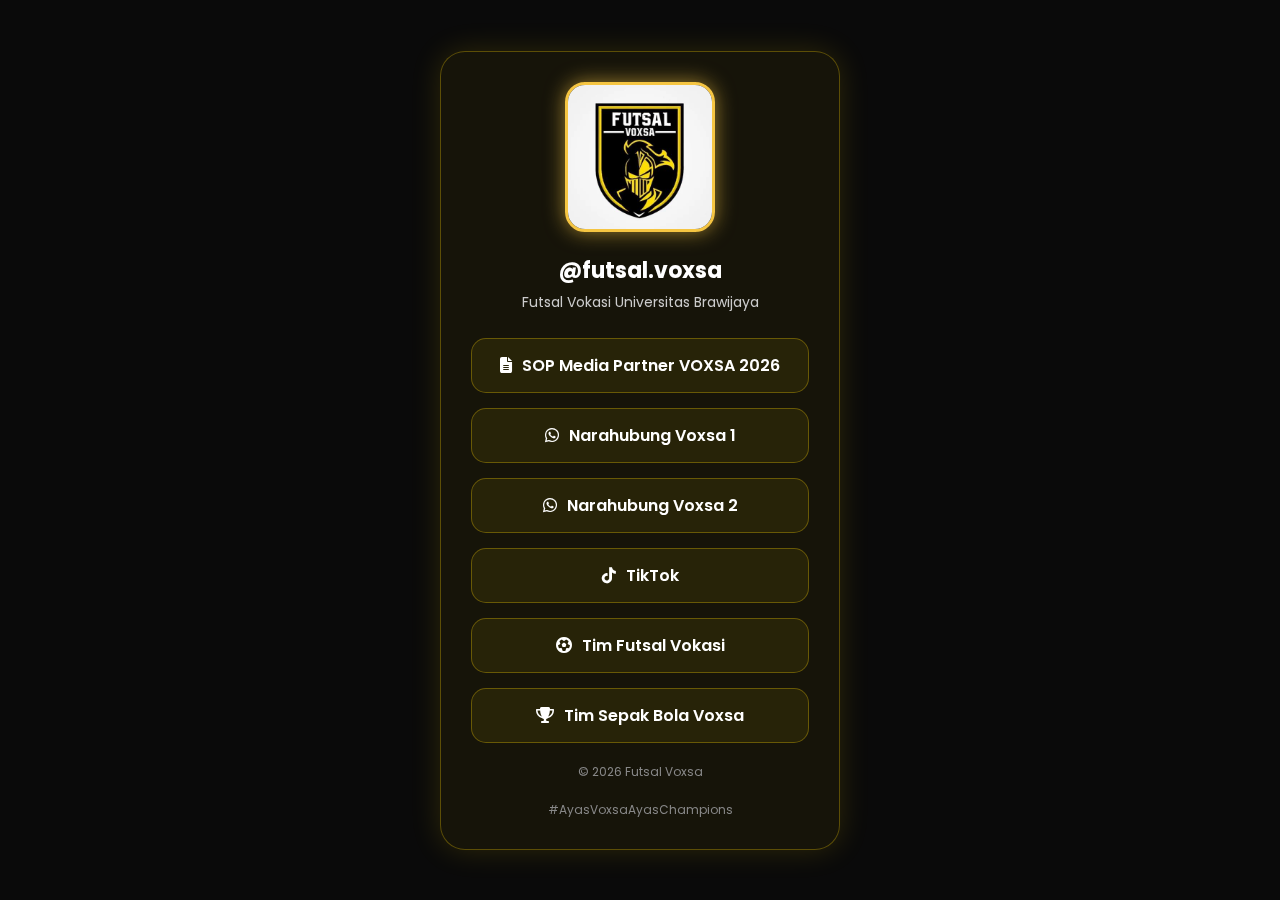
<file: index.html>
<!DOCTYPE html>
<html lang="id">
<head>
<meta charset="UTF-8">
<meta name="viewport" content="width=device-width, initial-scale=1.0">
<title>Futsal Voxsa</title>

<link href="https://fonts.googleapis.com/css2?family=Poppins:wght@400;600;700&display=swap" rel="stylesheet">
<link rel="stylesheet" href="https://cdnjs.cloudflare.com/ajax/libs/font-awesome/6.5.0/css/all.min.css">

<style>
* {
    margin: 0;
    padding: 0;
    box-sizing: border-box;
    font-family: 'Poppins', sans-serif;
}

body {
    background: #0a0a0a;
    min-height: 100vh;
    display: flex;
    justify-content: center;
    align-items: center;
}

/* GLASS CARD */
.container {
    width: 100%;
    max-width: 400px;
    padding: 30px;
    text-align: center;

    background: rgba(255, 215, 0, 0.05);
    backdrop-filter: blur(15px);
    -webkit-backdrop-filter: blur(15px);

    border-radius: 25px;
    border: 1px solid rgba(255, 215, 0, 0.3);

    box-shadow: 0 0 30px rgba(255, 215, 0, 0.15);

    color: white;
    animation: fadeIn 0.8s ease-in-out;
}

/* LOGO */
.profile-img {
    /* make image scale with its container on all screen sizes */
    width: 120px;
    max-width: 100%;      /* ensure it never overflows on small devices */
    height: auto;
    border-radius: 20px;
    border: 3px solid #f5c542;
    margin-bottom: 15px;
    box-shadow: 0 0 20px rgba(245,197,66,0.6);
}

/* if you want the logo slightly larger on bigger screens */
@media (min-width: 768px) {
    .profile-img {
        width: 150px;
    }
}

/* TEXT */
h1 {
    font-size: 22px;
    font-weight: 700;
    margin-bottom: 5px;
}

p {
    font-size: 14px;
    color: #ccc;
    margin-bottom: 25px;
}

/* BUTTON */
.link-btn {
    display: flex;
    align-items: center;
    justify-content: center;
    gap: 10px;

    text-decoration: none;
    padding: 14px;
    margin-bottom: 15px;
    border-radius: 15px;
    font-weight: 600;

    background: rgba(255, 215, 0, 0.08);
    border: 1px solid rgba(255, 215, 0, 0.3);
    color: white;

    transition: 0.3s ease;
}

.link-btn:hover {
    background: #f5c542;
    color: black;
    transform: translateY(-4px);
    box-shadow: 0 8px 25px rgba(245,197,66,0.6);
}

.footer {
    margin-top: 20px;
    font-size: 12px;
    color: #888;
}

/* Animation */
@keyframes fadeIn {
    from {opacity: 0; transform: translateY(20px);}
    to {opacity: 1; transform: translateY(0);}
}
</style>
</head>


<body>

<div class="container">

    <!-- Ganti logo.jpg sesuai nama file kamu -->
    <img src="voxsa.jpeg" alt="Logo Futsal Voxsa" class="profile-img">

    <h1>@futsal.voxsa</h1>
    <p>Futsal Vokasi Universitas Brawijaya</p>

    <a href="#" class="link-btn">
        <i class="fa-solid fa-file-lines"></i>
        SOP Media Partner VOXSA 2026
    </a>

    <a href="#" class="link-btn">
        <i class="fa-brands fa-whatsapp"></i>
        Narahubung Voxsa 1
    </a>

    <a href="#" class="link-btn">
        <i class="fa-brands fa-whatsapp"></i>
        Narahubung Voxsa 2
    </a>

    <a href="https://www.tiktok.com/@forzavoxsa?is_from_webapp=1&sender_device=pc" class="link-btn">
        <i class="fa-brands fa-tiktok"></i>
        TikTok
    </a>

    <a href="#" class="link-btn">
        <i class="fa-solid fa-futbol"></i>
        Tim Futsal Vokasi
    </a>

    <a href="#" class="link-btn">
        <i class="fa-solid fa-trophy"></i>
        Tim Sepak Bola Voxsa
    </a>

    <div class="footer">
        © 2026 Futsal Voxsa
    </div>
    <div class="footer">
        #AyasVoxsaAyasChampions

</div>

</body>
</html>
</file>
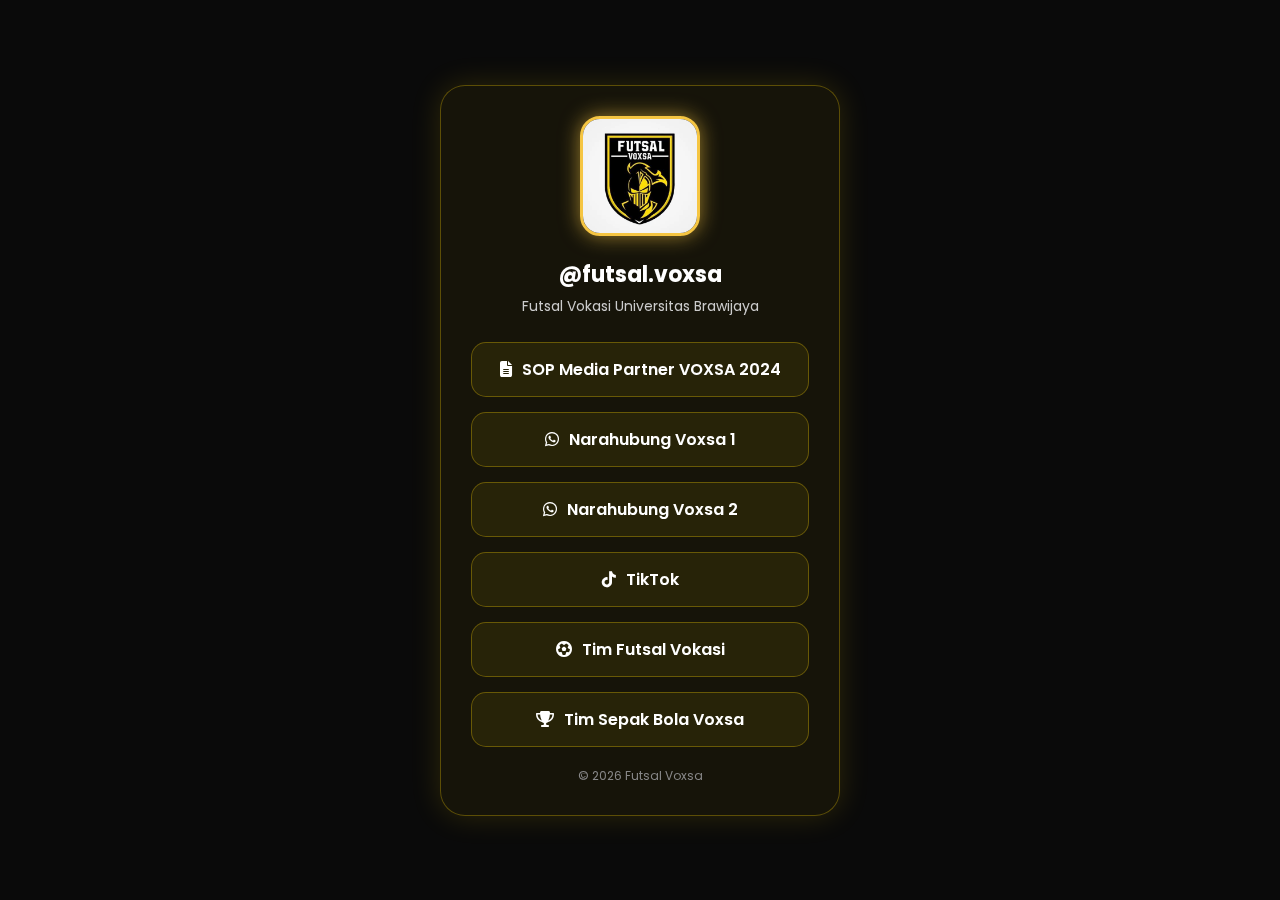
<file: percobaan/Untitled-1.html>
<!DOCTYPE html>
<html lang="id">
<head>
<meta charset="UTF-8">
<meta name="viewport" content="width=device-width, initial-scale=1.0">
<title>Futsal Voxsa</title>

<link href="https://fonts.googleapis.com/css2?family=Poppins:wght@400;600;700&display=swap" rel="stylesheet">
<link rel="stylesheet" href="https://cdnjs.cloudflare.com/ajax/libs/font-awesome/6.5.0/css/all.min.css">

<style>
* {
    margin: 0;
    padding: 0;
    box-sizing: border-box;
    font-family: 'Poppins', sans-serif;
}

body {
    background: #0a0a0a;
    min-height: 100vh;
    display: flex;
    justify-content: center;
    align-items: center;
}

/* GLASS CARD */
.container {
    width: 100%;
    max-width: 400px;
    padding: 30px;
    text-align: center;

    background: rgba(255, 215, 0, 0.05);
    backdrop-filter: blur(15px);
    -webkit-backdrop-filter: blur(15px);

    border-radius: 25px;
    border: 1px solid rgba(255, 215, 0, 0.3);

    box-shadow: 0 0 30px rgba(255, 215, 0, 0.15);

    color: white;
    animation: fadeIn 0.8s ease-in-out;
}

/* LOGO */
.profile-img {
    width: 120px;
    height: auto;
    border-radius: 20px;
    border: 3px solid #f5c542;
    margin-bottom: 15px;
    box-shadow: 0 0 20px rgba(245,197,66,0.6);
}

/* TEXT */
h1 {
    font-size: 22px;
    font-weight: 700;
    margin-bottom: 5px;
}

p {
    font-size: 14px;
    color: #ccc;
    margin-bottom: 25px;
}

/* BUTTON */
.link-btn {
    display: flex;
    align-items: center;
    justify-content: center;
    gap: 10px;

    text-decoration: none;
    padding: 14px;
    margin-bottom: 15px;
    border-radius: 15px;
    font-weight: 600;

    background: rgba(255, 215, 0, 0.08);
    border: 1px solid rgba(255, 215, 0, 0.3);
    color: white;

    transition: 0.3s ease;
}

.link-btn:hover {
    background: #f5c542;
    color: black;
    transform: translateY(-4px);
    box-shadow: 0 8px 25px rgba(245,197,66,0.6);
}

.footer {
    margin-top: 20px;
    font-size: 12px;
    color: #888;
}

/* Animation */
@keyframes fadeIn {
    from {opacity: 0; transform: translateY(20px);}
    to {opacity: 1; transform: translateY(0);}
}
</style>
</head>

<body>

<div class="container">

    <!-- Ganti logo.jpg sesuai nama file kamu -->
    <img src="voxsa.png.jpeg" alt="Logo Voxsa" class="profile-img">

    <h1>@futsal.voxsa</h1>
    <p>Futsal Vokasi Universitas Brawijaya</p>

    <a href="#" class="link-btn">
        <i class="fa-solid fa-file-lines"></i>
        SOP Media Partner VOXSA 2024
    </a>

    <a href="#" class="link-btn">
        <i class="fa-brands fa-whatsapp"></i>
        Narahubung Voxsa 1
    </a>

    <a href="#" class="link-btn">
        <i class="fa-brands fa-whatsapp"></i>
        Narahubung Voxsa 2
    </a>

    <a href="#" class="link-btn">
        <i class="fa-brands fa-tiktok"></i>
        TikTok
    </a>

    <a href="#" class="link-btn">
        <i class="fa-solid fa-futbol"></i>
        Tim Futsal Vokasi
    </a>

    <a href="#" class="link-btn">
        <i class="fa-solid fa-trophy"></i>
        Tim Sepak Bola Voxsa
    </a>

    <div class="footer">
        © 2026 Futsal Voxsa
    </div>

</div>

</body>
</html>
</file>
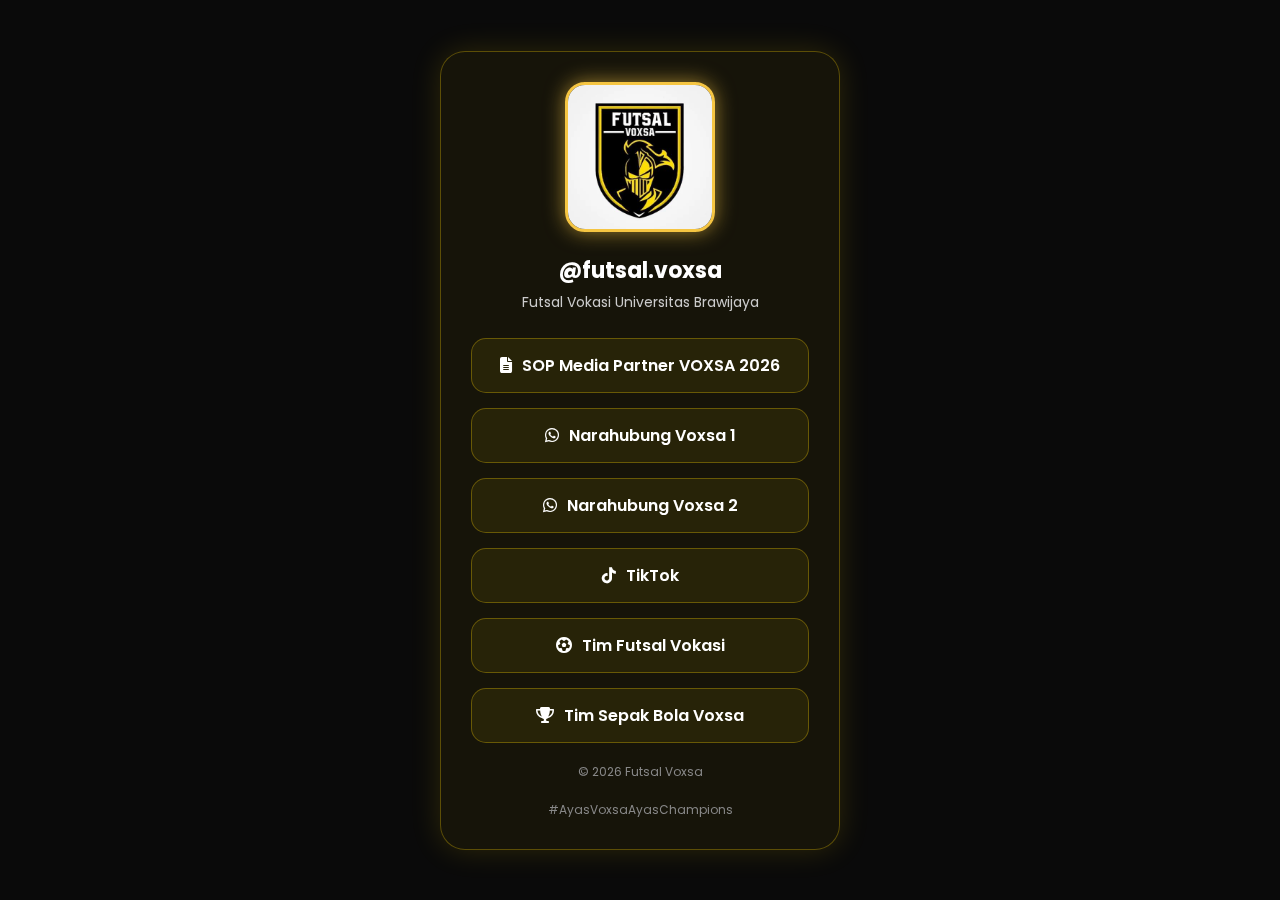
<file: percobaan/voxsa.html>
<!DOCTYPE html>
<html lang="id">
<head>
<meta charset="UTF-8">
<meta name="viewport" content="width=device-width, initial-scale=1.0">
<title>Futsal Voxsa</title>

<link href="https://fonts.googleapis.com/css2?family=Poppins:wght@400;600;700&display=swap" rel="stylesheet">
<link rel="stylesheet" href="https://cdnjs.cloudflare.com/ajax/libs/font-awesome/6.5.0/css/all.min.css">

<style>
* {
    margin: 0;
    padding: 0;
    box-sizing: border-box;
    font-family: 'Poppins', sans-serif;
}

body {
    background: #0a0a0a;
    min-height: 100vh;
    display: flex;
    justify-content: center;
    align-items: center;
}

/* GLASS CARD */
.container {
    width: 100%;
    max-width: 400px;
    padding: 30px;
    text-align: center;

    background: rgba(255, 215, 0, 0.05);
    backdrop-filter: blur(15px);
    -webkit-backdrop-filter: blur(15px);

    border-radius: 25px;
    border: 1px solid rgba(255, 215, 0, 0.3);

    box-shadow: 0 0 30px rgba(255, 215, 0, 0.15);

    color: white;
    animation: fadeIn 0.8s ease-in-out;
}

/* LOGO */
.profile-img {
    /* make image scale with its container on all screen sizes */
    width: 120px;
    max-width: 100%;      /* ensure it never overflows on small devices */
    height: auto;
    border-radius: 20px;
    border: 3px solid #f5c542;
    margin-bottom: 15px;
    box-shadow: 0 0 20px rgba(245,197,66,0.6);
}

/* if you want the logo slightly larger on bigger screens */
@media (min-width: 768px) {
    .profile-img {
        width: 150px;
    }
}

/* TEXT */
h1 {
    font-size: 22px;
    font-weight: 700;
    margin-bottom: 5px;
}

p {
    font-size: 14px;
    color: #ccc;
    margin-bottom: 25px;
}

/* BUTTON */
.link-btn {
    display: flex;
    align-items: center;
    justify-content: center;
    gap: 10px;

    text-decoration: none;
    padding: 14px;
    margin-bottom: 15px;
    border-radius: 15px;
    font-weight: 600;

    background: rgba(255, 215, 0, 0.08);
    border: 1px solid rgba(255, 215, 0, 0.3);
    color: white;

    transition: 0.3s ease;
}

.link-btn:hover {
    background: #f5c542;
    color: black;
    transform: translateY(-4px);
    box-shadow: 0 8px 25px rgba(245,197,66,0.6);
}

.footer {
    margin-top: 20px;
    font-size: 12px;
    color: #888;
}

/* Animation */
@keyframes fadeIn {
    from {opacity: 0; transform: translateY(20px);}
    to {opacity: 1; transform: translateY(0);}
}
</style>
</head>


<body>

<div class="container">

    <!-- Ganti logo.jpg sesuai nama file kamu -->
    <img src="voxsa.png.jpeg" alt="Logo Futsal Voxsa" class="profile-img">

    <h1>@futsal.voxsa</h1>
    <p>Futsal Vokasi Universitas Brawijaya</p>

    <a href="#" class="link-btn">
        <i class="fa-solid fa-file-lines"></i>
        SOP Media Partner VOXSA 2026
    </a>

    <a href="#" class="link-btn">
        <i class="fa-brands fa-whatsapp"></i>
        Narahubung Voxsa 1
    </a>

    <a href="#" class="link-btn">
        <i class="fa-brands fa-whatsapp"></i>
        Narahubung Voxsa 2
    </a>

    <a href="https://www.tiktok.com/@forzavoxsa?is_from_webapp=1&sender_device=pc" class="link-btn">
        <i class="fa-brands fa-tiktok"></i>
        TikTok
    </a>

    <a href="#" class="link-btn">
        <i class="fa-solid fa-futbol"></i>
        Tim Futsal Vokasi
    </a>

    <a href="#" class="link-btn">
        <i class="fa-solid fa-trophy"></i>
        Tim Sepak Bola Voxsa
    </a>

    <div class="footer">
        © 2026 Futsal Voxsa
    </div>
    <div class="footer">
        #AyasVoxsaAyasChampions

</div>

</body>
</html>
</file>
